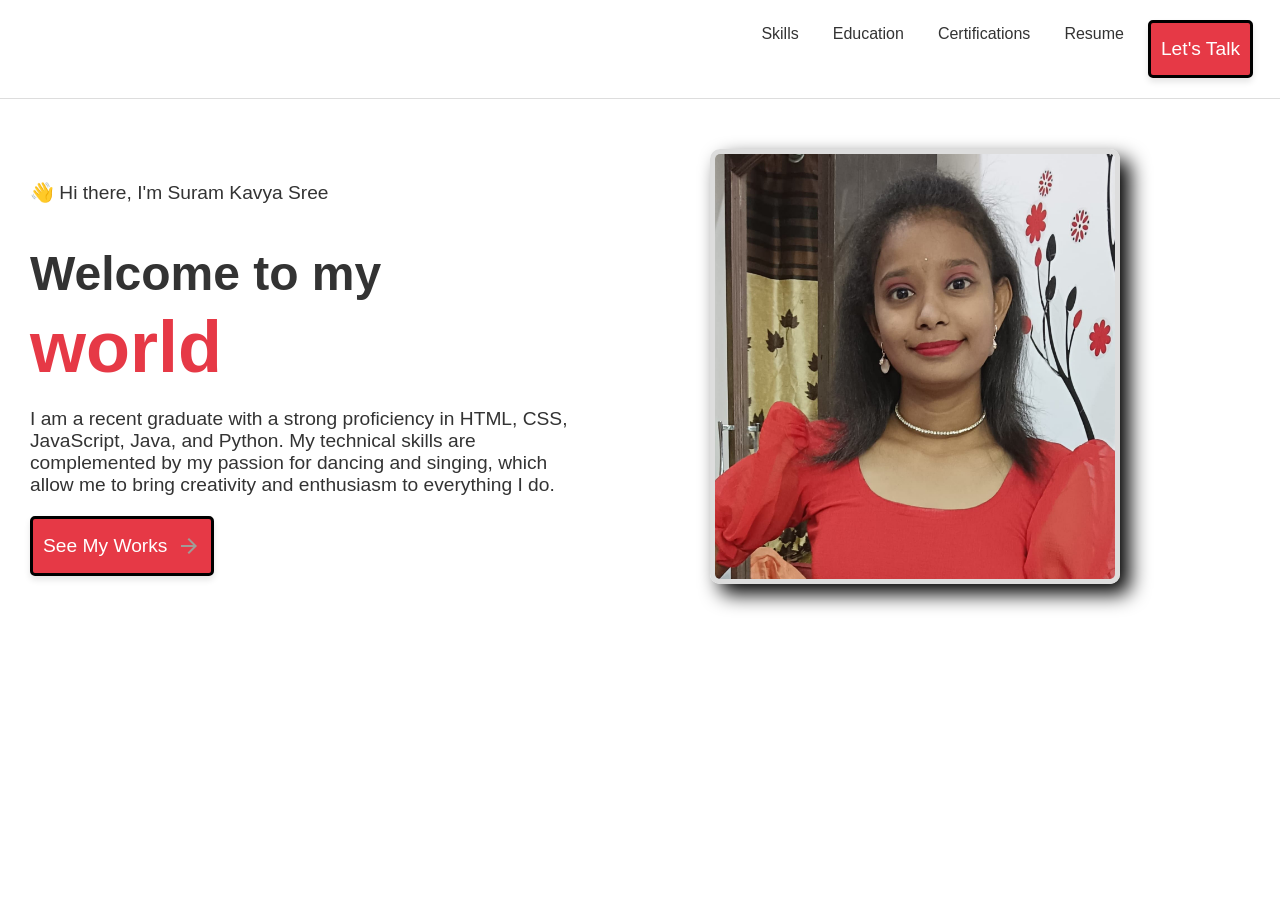
<file: index.html>
<!DOCTYPE html>
<html lang="en">
<head>
    <meta charset="UTF-8">
    <meta name="viewport" content="width=device-width, initial-scale=1.0">
    <title>Portfolio</title>
    <link rel="stylesheet" href="portfolio.css">
    <link rel="stylesheet" href="https://cdnjs.cloudflare.com/ajax/libs/font-awesome/5.15.4/css/all.min.css">
</head>
<body>
    <header>
        <nav>
            <input type="checkbox" id="menu-toggle" class="menu-toggle">
            <label for="menu-toggle" class="menu-icon"><i class="fas fa-bars"></i></label>
            <div class="menu-links">
                <a href="skills.html">Skills</a>
                <a href="education.html">Education</a>
                <a href="certification.html">Certifications</a>
                <a href="resume.html">Resume</a>
                <a href="talk.html" class="cta-button">Let's Talk</a>
            </div>
        </nav>
    </header>
    <div class="profile-section">
        <div class="container">
            <p>👋 Hi there, I'm Suram Kavya Sree</p>
            <h1>Welcome to my<span> world</span></h1>
            <p>I am a recent graduate with a strong proficiency in HTML, CSS, JavaScript, Java, and Python. My technical skills are complemented by my passion for dancing and singing, which allow me to bring creativity and enthusiasm to everything I do.</p>
            <a href="projects.html" class="cta-button">
                <span>See My Works</span>
                <img src="arrow_forward_24dp_5F6368_FILL0_wght400_GRAD0_opsz24.png" alt="Arrow" class="arrow-icon">
            </a>
        </div>
        <div class="profile-pic">
            <img src="kavya pic.jpg" alt="Profile Picture">
        </div>
    </div>
</body>
</html>
</file>
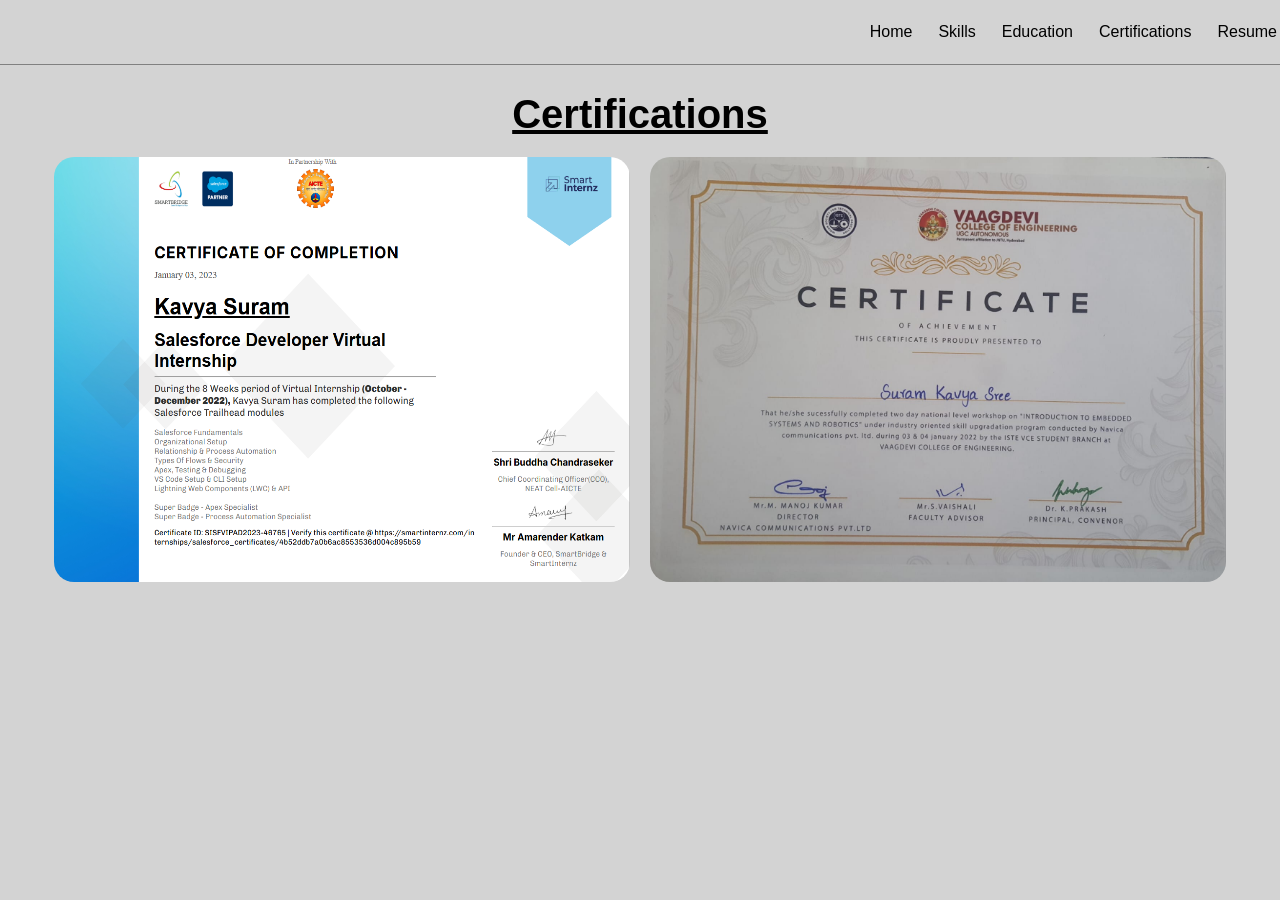
<file: certification.html>
<!DOCTYPE html>
<html lang="en">
<head>
    <meta charset="UTF-8">
    <meta name="viewport" content="width=device-width, initial-scale=1.0">
    <title>Certification</title>
    <link rel="stylesheet" href="certification.css">
    <link rel="stylesheet" href="https://cdnjs.cloudflare.com/ajax/libs/font-awesome/5.15.4/css/all.min.css">
</head>
<body>
    <div>
        <div class="top">
            <input type="checkbox" id="menu-toggle" class="menu-toggle">
            <label for="menu-toggle" class="menu-icon"><i class="fas fa-bars"></i></label>
            <nav class="menu-links">
                <a href="index.html">Home</a>
                <a href="skills.html">Skills</a>
                <a href="education.html">Education</a>
                <a href="certification.html">Certifications</a>
                <a href="resume.html">Resume</a>
            </nav>
        </div>
        <div class="heading">
            <h1>Certifications</h1>
        </div>
        <div class="cert-images">
            <img src="Screenshot (1).png" alt="Certification 1">
            <img src="iot.jpg" alt="Certification 2">
        </div>
    </div>
</body>
</html>
</file>
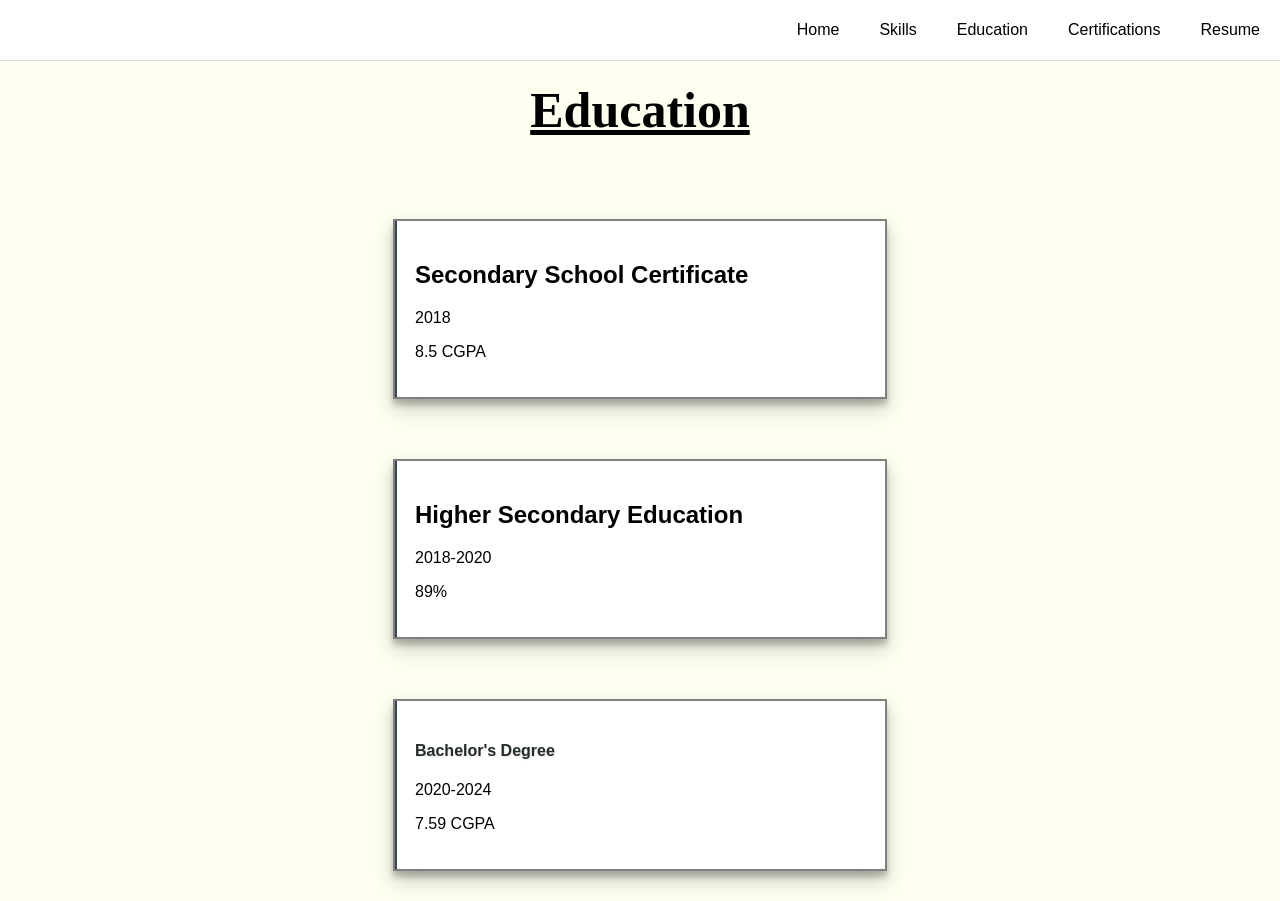
<file: education.html>
<!DOCTYPE html>
<html lang="en">
<head>
    <meta charset="UTF-8">
    <meta name="viewport" content="width=device-width, initial-scale=1.0">
    <title>Education</title>
    <link rel="stylesheet" href="education.css">
    <link rel="stylesheet" href="https://cdnjs.cloudflare.com/ajax/libs/font-awesome/5.15.4/css/all.min.css">
</head>
<body>
    <div class="top">
        <input type="checkbox" id="menu-toggle" class="menu-toggle">
        <label for="menu-toggle" class="menu-icon"><i class="fas fa-bars"></i></label>
        <div class="menu-links">
            <nav>
                <a href="index.html">Home</a>
                <a href="skills.html">Skills</a>
                <a href="education.html">Education</a>
                <a href="certification.html">Certifications</a>
                <a href="resume.html">Resume</a>
            </nav>
        </div>
    </div>
    <div>
        <h1>Education</h1>
    </div>
    <div class="div1">
        <h2>Secondary School Certificate</h2>
        <p>2018</p>
        <p>8.5 CGPA</p>
    </div>
    <div class="div1">
        <h2>Higher Secondary Education</h2>
        <p>2018-2020</p>
        <p>89%</p>
    </div>
    <div class="div1">
        <h4>Bachelor's Degree</h4>
        <p>2020-2024</p>
        <p>7.59 CGPA</p>
    </div>
</body>
</html>
</file>
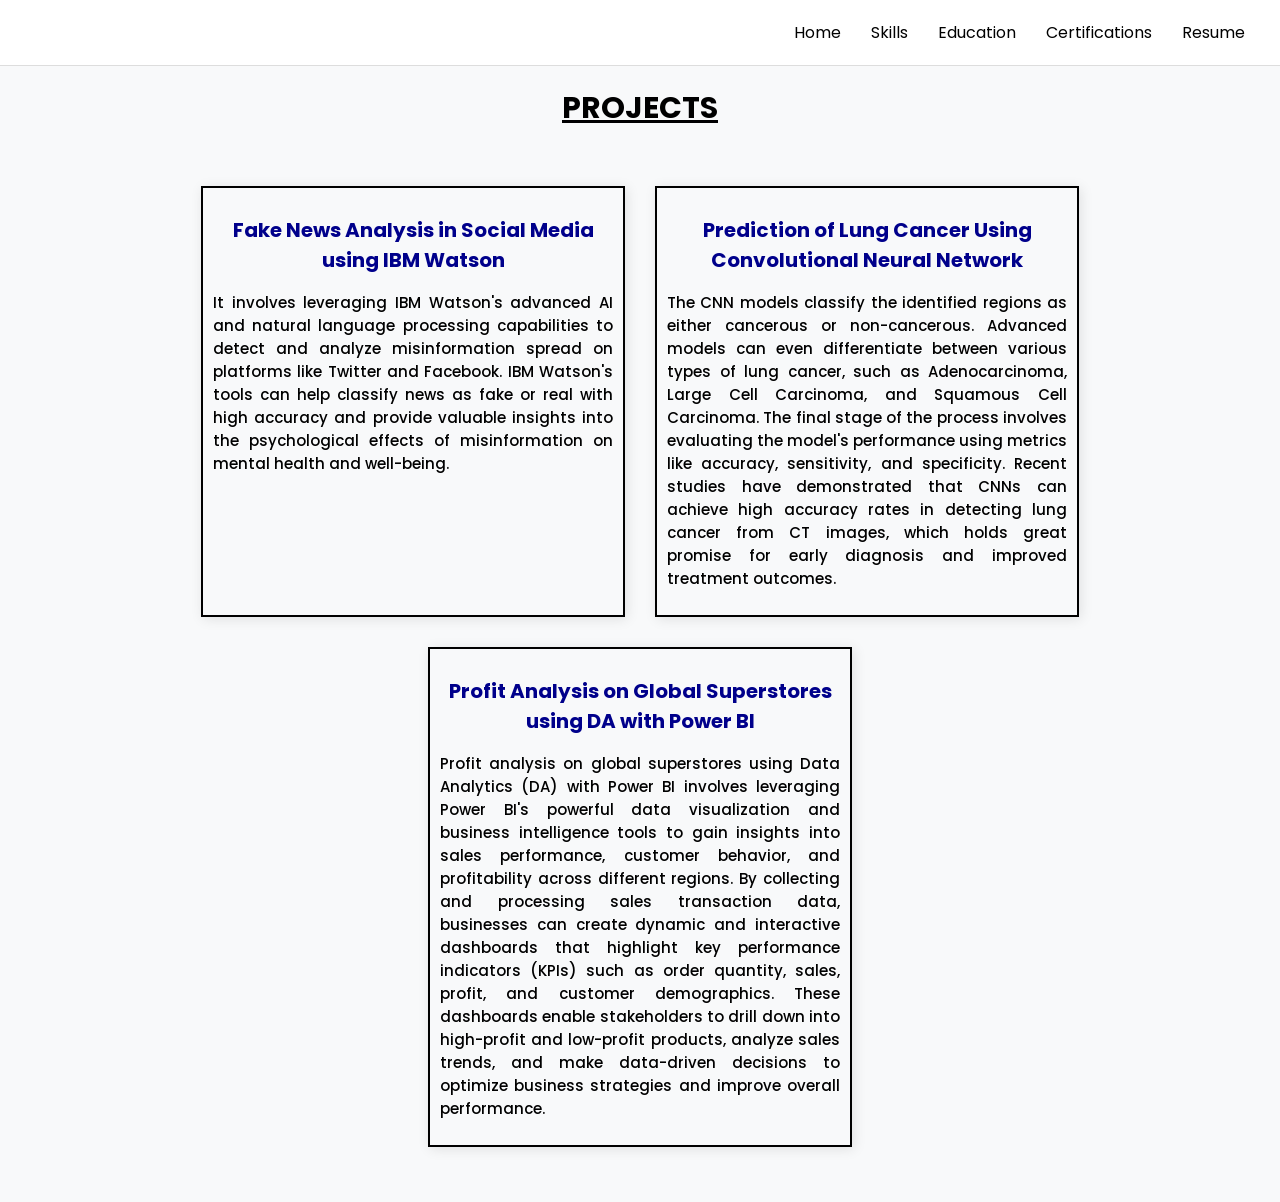
<file: projects.html>
<!DOCTYPE html>
<html lang="en">
<head>
    <meta charset="UTF-8">
    <meta name="viewport" content="width=device-width, initial-scale=1.0">
    <title>Projects</title>
    <link rel="stylesheet" href="projects.css">
    <link rel="stylesheet" href="https://cdnjs.cloudflare.com/ajax/libs/font-awesome/5.15.4/css/all.min.css">
</head>
<body>
    <header>
        <input type="checkbox" id="menu-toggle" class="menu-toggle">
        <label for="menu-toggle" class="menu-icon"><i class="fas fa-bars"></i></label>
        <nav class="menu-links">
            <a href="index.html">Home</a>
            <a href="skills.html">Skills</a>
            <a href="education.html">Education</a>
            <a href="certification.html">Certifications</a>
            <a href="resume.html">Resume</a>
        </nav>
    </header>
    <div class="heading">
        <h1>PROJECTS</h1>
    </div>
    <div class="projects">
        <div class="project1">
            <h2>Fake News Analysis in Social Media using IBM Watson</h2>
            <p>It involves leveraging IBM Watson's advanced AI and natural language processing capabilities to detect and analyze misinformation spread on platforms like Twitter and Facebook. IBM Watson's tools can help classify news as fake or real with high accuracy and provide valuable insights into the psychological effects of misinformation on mental health and well-being.</p>
        </div>
        <div class="project1">
            <h2>Prediction of Lung Cancer Using Convolutional Neural Network</h2>
            <p>The CNN models classify the identified regions as either cancerous or non-cancerous. Advanced models can even differentiate between various types of lung cancer, such as Adenocarcinoma, Large Cell Carcinoma, and Squamous Cell Carcinoma. The final stage of the process involves evaluating the model's performance using metrics like accuracy, sensitivity, and specificity. Recent studies have demonstrated that CNNs can achieve high accuracy rates in detecting lung cancer from CT images, which holds great promise for early diagnosis and improved treatment outcomes.</p>
        </div>
        <div class="project1">
            <h2>Profit Analysis on Global Superstores using DA with Power BI</h2>
            <p>Profit analysis on global superstores using Data Analytics (DA) with Power BI involves leveraging Power BI's powerful data visualization and business intelligence tools to gain insights into sales performance, customer behavior, and profitability across different regions. By collecting and processing sales transaction data, businesses can create dynamic and interactive dashboards that highlight key performance indicators (KPIs) such as order quantity, sales, profit, and customer demographics. These dashboards enable stakeholders to drill down into high-profit and low-profit products, analyze sales trends, and make data-driven decisions to optimize business strategies and improve overall performance.</p>
        </div>
    </div>
</body>
</html>
</file>
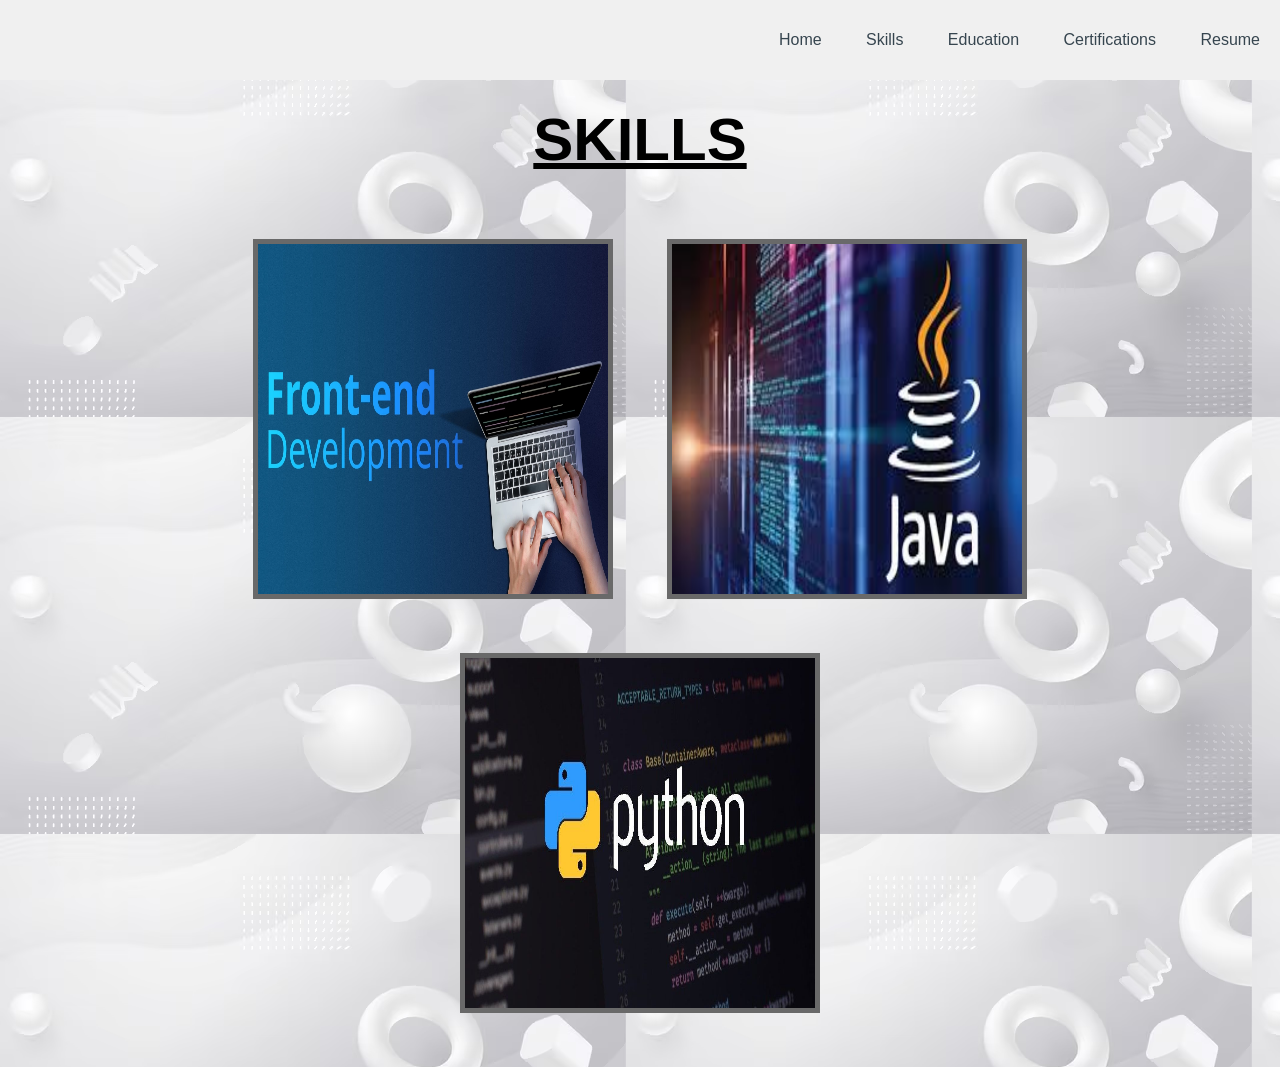
<file: skills.html>
<!DOCTYPE html>
<html lang="en">
<head>
    <meta charset="UTF-8">
    <meta name="viewport" content="width=device-width, initial-scale=1.0">
    <title>Skills</title>
    <link rel="stylesheet" href="skills.css">
    <link rel="stylesheet" href="https://cdnjs.cloudflare.com/ajax/libs/font-awesome/5.15.4/css/all.min.css">

</head>
<body>
    <div class="top">
        <input type="checkbox" id="menu-toggle" class="menu-toggle">
            <label for="menu-toggle" class="menu-icon"><i class="fas fa-bars"></i></label>
            <div class="menu-links">
        <nav>
            <a href="index.html" target="_blank">Home</a>
            <a href="skills.html" target="_blank">Skills</a>
            <a href="education.html" target="_blank">Education</a>
            <a href="certification.html" target="_blank">Certifications</a>
            <a href="Resume.html" target="_blank">Resume</a>
        </nav>
            </div>
    </div>
    <div class="top3">
        <h1>SKILLS</h1>
        <img src="frontendpic.webp" height="350px" width="350px">
        <img src="java pic 1.jpeg" height="350px" width="350px">
        <img src="python pic.jpg" height="350px" width="350px"> 
    </div>
</body>
</html>
</file>
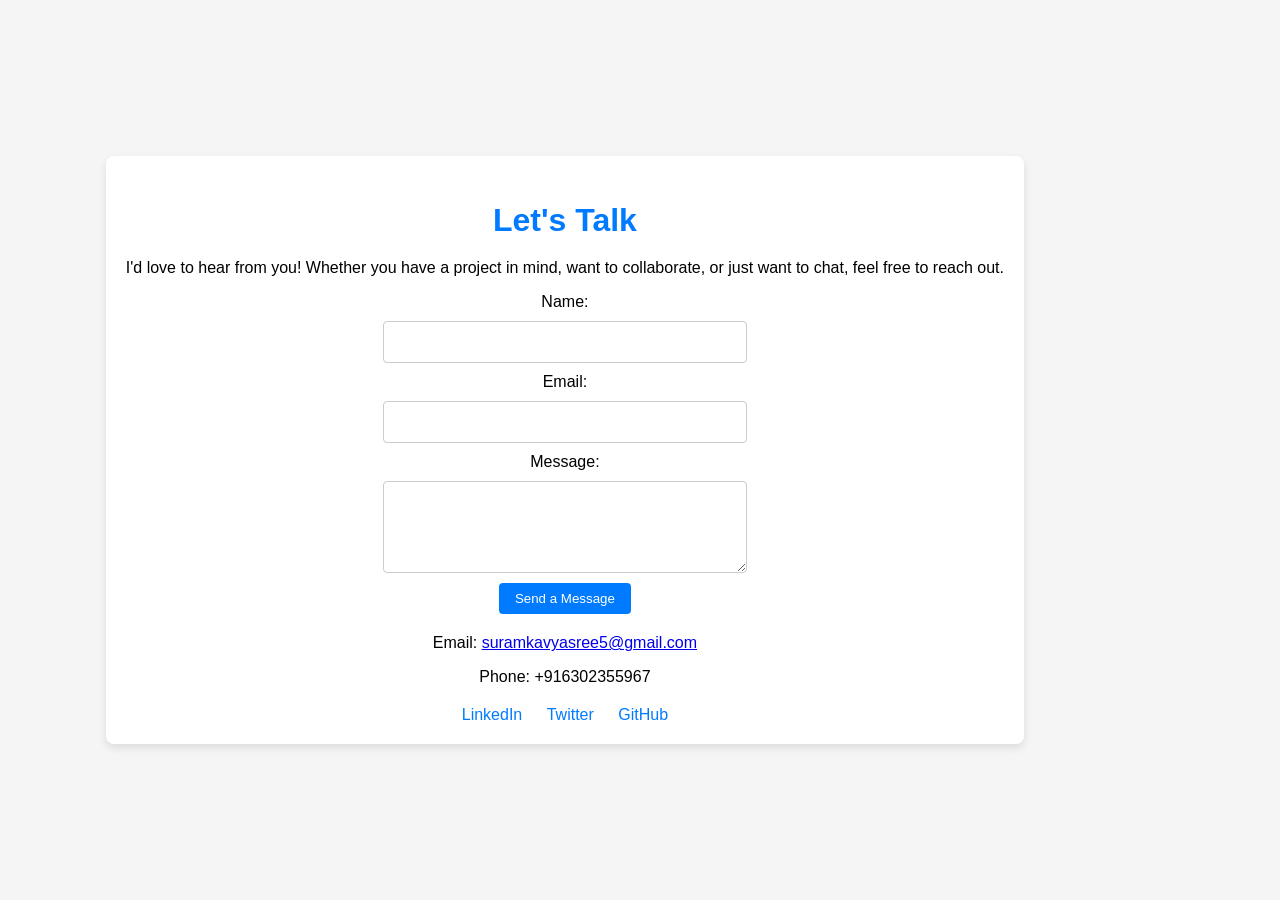
<file: talk.html>
<!DOCTYPE html>
<html lang="en">
<head>
    <meta charset="UTF-8">
    <meta name="viewport" content="width=device-width, initial-scale=1.0">
    <title>lets-talk</title>
    <link rel="stylesheet" href="talk.css">
</head>
<body>
        <div class="lets-talk">
        <h2>Let's Talk</h2>
        <p>I'd love to hear from you! Whether you have a project in mind, want to collaborate, or just want to chat, feel free to reach out.</p>
        
        <form action="submit_form.php" method="post">
            <label for="name">Name:</label>
            <input type="text" id="name" name="name" required>
            
            <label for="email">Email:</label>
            <input type="email" id="email" name="email" required>
            
            <label for="message">Message:</label>
            <textarea id="message" name="message" rows="4" required></textarea>
            
            <button type="submit">Send a Message</button>
        </form>
        
        <div class="contact-info">
            <p>Email: <a href="mailto:suramkavyasree5@gmail.com">suramkavyasree5@gmail.com</a></p>
            <p>Phone: +916302355967</p>
        </div>
        
        <div class="social-media">
            <a href="https://www.linkedin.com/in/yourprofile" target="_blank">LinkedIn</a>
            <a href="https://twitter.com/yourprofile" target="_blank">Twitter</a>
            <a href="https://github.com/yourprofile" target="_blank">GitHub</a>
        </div>
    </div>
    
</body>
</html>
</file>
<file: portfolio.css>
@import url('https://fonts.googleapis.com/css2?family=Poppins:ital,wght@0,100;0,200;0,300;0,400;0,500;0,600;0,700;0,800;0,900&family=Roboto:ital,wght@0,100..900;1,100..900&display=swap');

body {
    font-family: Arial, sans-serif;
    margin: 0;
    padding: 0;
    background-color: #fff;
    color: #333;
}

header {
    display: flex;
    justify-content: flex-end;
    align-items: center;
    padding: 20px;
    background-color: #fff;
    border-bottom: 1px solid #ddd;
}

header nav {
    display: flex;
    flex-direction: row; /* Align items horizontally by default */
    align-items: center;
    margin-left: auto; /* Align navigation links to the right */
}

header nav a {
    display: inline-block; /* Adjusts to the text width */
    margin: 0 7px;
    text-decoration: none;
    color: #333;
    padding: 5px 10px;
    border-radius: 5px; /* Rounded corners */
    transition: background-color 0.3s ease; /* Smooth transition */
}

header nav a:hover, header nav a:focus {
    background-color: lightblue;
}

.menu-toggle {
    display: none;
}

.menu-icon {
    display: none;
    cursor: pointer;
    color: black;
}

.menu-icon i {
    font-size: 24px;
}

.menu-links {
    display: flex;
    flex-direction: row; /* Default to horizontal layout */
    flex-wrap: wrap;
    margin-left: auto; /* Align the navigation links to the right */
}

.profile-section {
    display: flex;
    align-items: center;
    padding: 50px 10px;
    justify-content: flex-end; /* Move the profile section to the right */
}

.container {
    flex: 1;
    text-align: start;
    padding: 0 20px;
}

.container h1 {
    font-size: 3em;
    margin: 0;
}

.container h1 span {
    color: #e63946;
    font-size: 1.5em;
}

.container p {
    font-size: 1.2em;
    margin: 20px 0;
}

.social-icons {
    display: flex;
    justify-content: center;
    margin: 20px 0;
}

.social-icons a {
    margin: 0 10px;
    text-decoration: none;
    color: #333;
}

.profile-pic {
    flex: 1;
    margin-left: 30px;
    margin-left: 100px; /* Move the picture to the right */
}

.profile-pic img {
    width: 100%;
    max-width: 400px;
    height: auto;
    border: 5px solid #ddd;
    border-radius: 10px;
    box-shadow: 10px 10px 20px black;
}

.heading {
    font-size: 500px;
}

.cta-button {
    background-color: #e63946;
    color: #fff;
    padding: 15px 10px;
    text-decoration: none;
    border-radius: 5px;
    font-size: 1.2em;
    display: inline-flex;
    align-items: center;
    justify-content: center;
    border: solid black;
    box-shadow: 0px 4px 6px rgba(0, 0, 0, 0.1);
}

.cta-button span {
    margin-right: 10px;
}

.arrow-icon {
    width: 24px;
    height: 24px;
    filter: invert(200%);
    padding: auto;
}

@media (max-width: 768px) {
    header {
        justify-content: space-between;
    }
    
    .menu-icon {
        display: block;
        margin: 10px;
    }

    .menu-toggle:checked ~ .menu-links {
        display: flex;
        flex-direction: column; /* Change to vertical layout on smaller screens */
        width: 100%;
        text-align: center;
    }

    header nav a {
        display: none;
    }

    .menu-toggle:checked ~ .menu-links a {
        display: block;
        margin: 10px 0;
    }
    
    .profile-section {
        flex-direction: column;
    }

    .container {
        padding: 20px;
        text-align: center;
    }

    .container h1 {
        font-size: 2em;
    }

    .container h1 span {
        font-size: 1.5em;
    }

    .profile-pic {
        margin: 20px 0;
    }

    .profile-pic img {
        width: 80%;
    }

    .cta-button {
        font-size: 1em;
    }
}
</file>
<file: certification.css>
@import url('https://fonts.googleapis.com/css2?family=Poppins:wght@100;200;300;400;500;600;700;800;900&display=swap');

body {
    display: flex;
    flex-direction: column;
    justify-content: center;
    align-items: center;
    margin: 0;
    background-color: #D3D3D3;
    position: fixed;
    font-family: Arial, sans-serif;
}

h1 {
    font-size: 40px;
    margin-bottom: 10px;
    text-decoration: underline;
    text-align: center;
}

.top {
    display: flex;
    flex-direction: column;
    align-items: flex-end;
    padding: 10px;
    width: 100%;
    border-bottom: 1px solid grey; 
}

.menu-links a {
    padding: 8px;
    text-decoration: none;
    margin: 5px;
    color: black;
    display: inline-block; /* Adjusts to the text width */
    transition: background-color 0.3s ease; /* Smooth transition */
}

.menu-links a:hover, .menu-links a:focus {
    background-color: lightblue;
}

.menu-icon {
    display: none;
    cursor: pointer;
}

.menu-icon i {
    font-size: 24px;
    color: black;
}

.cert-images {
    display: flex;
    flex-wrap: wrap;
    justify-content: center;
}

.cert-images img {
    width: 45%;
    margin: 10px;
    border-radius: 20px;
}

.menu-toggle {
    display: none;
}

.menu-links {
    display: flex;
    flex-direction: row; /* Default to horizontal layout */
    justify-content: center;
}

@media (max-width: 600px) {
    body {
        position: absolute;
    }

    .top {
        flex-direction: row;
        justify-content: space-between;
        padding: 10px 20px;
    }

    .menu-icon {
        display: block;
        margin-right: 20px;
    }

    .menu-toggle:checked ~ .menu-links {
        display: flex;
        flex-direction: column; /* Change to vertical layout on smaller screens */
        width: 100%;
        text-align: start;
    }

    .menu-links a {
        display: none;
    }

    .menu-toggle:checked ~ .menu-links a {
        display: block;
        margin: 10px 0;
    }

    .cert-images img {
        width: 90%;
        margin: 10px;
    }
}
</file>
<file: education.css>
@import url('https://fonts.googleapis.com/css2?family=Poppins:wght@100;200;300;400;500;600;700;800;900&display=swap');

body {
    font-family: Arial, sans-serif;
    display: flex;
    flex-direction: column;
    justify-content: center;
    align-items: center;
    background-color: #FFFFF0;
    margin: 0;
    padding: 0;
    width: 100%;
    height: 100%;
}

h1 {
    text-decoration: underline;
    font-family: 'Times New Roman', Times, serif;
    color: black;
    margin-bottom: 50px;
    margin-top: 20px;
    font-size: 50px;
    text-align: center;
}

.top {
    display: flex;
    height: 60px;
    width: 100%;
    justify-content: space-between;
    align-items: center;
    border-bottom: 1px solid #ddd;
    background-color: #fff;
    padding: 0 20px;
}

nav {
    display: flex;
    flex-direction: row;
    align-items: center;
    margin-left: auto; /* Align navigation links to the right */
}

nav a {
    text-decoration: none;
    color: black;
    margin: 20px;
}

.div1 {
    border: 2px solid grey;
    padding: 20px;
    width: 80%;
    max-width: 450px;
    box-shadow: 0 10px 20px rgba(0, 0, 0, 0.19), 0 6px 6px rgba(0, 0, 0, 0.23);
    margin: 30px;
    position: relative;
    background-color: #fff;
}

.div1 h4 {
    color: #232B2B;
    text-shadow: 1px 1px 2px rgba(0, 0, 0, 0.1);
}

.div1::before {
    content: '';
    position: absolute;
    left: 0;
    top: 0;
    bottom: 0;
    width: 2px;
    background-color: #36454f;
}

.div1:hover {
    background-color: #d3d3d3;
    transform: scale(1.06);
}

nav a:hover, nav a:focus {
    background-color: lightblue;
}

.menu-toggle {
    display: none;
}

.menu-icon {
    display: none;
    cursor: pointer;
}

.menu-icon i {
    font-size: 24px;
    color: black;
}

.menu-links {
    display: flex;
    flex-direction: row; /* Default to horizontal layout */
    margin-left: auto; /* Align the navigation links to the right */
}

@media (max-width: 768px) {
    .top {
        flex-direction: column;
        justify-content: flex-start;
        align-items: flex-start;
        padding: 10px;
    }

    .menu-icon {
        display: block;
        margin-bottom: 10px;
    }

    .menu-toggle:checked ~ .menu-links {
        display: flex;
        flex-direction: column; /* Change to vertical layout on smaller screens */
        width: 100%;
        text-align: start;
    }

    nav a {
        display: none;
    }

    .menu-toggle:checked ~ .menu-links a {
        display: block;
        margin: 10px 0;
    }
}
</file>
<file: projects.css>
@import url('https://fonts.googleapis.com/css2?family=Poppins:wght@100;200;300;400;500;600;700;800;900&display=swap');

body {
    font-family: "Poppins", sans-serif;
    background-color: #f8f9fa; /* Light Gray */
    margin: 0;
    padding: 0;
    width: 100%;
    height: 100%;
}

.heading h1 {
    display: flex;
    justify-content: center;
    align-items: center;
    font-size: 30px;
    text-decoration: underline;
}

header {
    display: flex;
    justify-content:flex-end;
    align-items: center;
    padding: 20px;
    background-color: #fff;
    border-bottom: 1px solid #ddd;
}

nav a {
    text-decoration: none;
    color: black;
    margin: 0 15px;
}

nav a:hover, nav a:focus {
    background-color: lightblue;
}

.projects {
    display: flex;
    flex-wrap: wrap;
    padding: 15px;
    justify-content: center;
    margin: 25px;
}

.projects h2 {
    font-size: 20px;
    color: darkblue;
    text-align: center;
}

.projects p {
    font-size: 15px;
    font-weight: 500;
    text-align: justify;
}

.project1 {
    border: 2px solid black;
    width: calc(100% - 40px);
    max-width: 400px;
    padding: 10px;
    margin: 15px;
    box-shadow: 2px 2px 12px rgba(0, 0, 0, 0.1);
}

.menu-toggle {
    display: none;
}

.menu-icon {
    display: none;
    cursor: pointer;
    color: black;
}

.menu-icon i {
    font-size: 24px;
}

.menu-links {
    display: flex;
    flex-direction: row; /* Default to horizontal layout */
    flex-wrap: wrap;
}
@media (max-width: 768px) {
    header {
        flex-direction: column;
        align-items: flex-start;
    }

    .menu-icon {
        display: block;
        margin-bottom: 10px;
    }

    .menu-toggle:checked ~ .menu-links {
        display: flex;
        flex-direction: column; /* Change to vertical layout on smaller screens */
        width: 100%;
        text-align: start;
    }

    nav a {
        display: none;
    }

    .menu-toggle:checked ~ .menu-links a {
        display: block;
        margin: 10px 0;
    }
}
</file>
<file: skills.css>
body {
    background-image: url("back1.avif");
    font-family: Arial, sans-serif;
    margin: 0; /* Removed auto margin for proper centering */
    padding: 0;
    position: relative;
    width: 100%; /* Ensure full width */
    height: 100%; /* Ensure full height */
    font-family: Arial, sans-serif;

}

.top3 h1 {
    text-align: center;
    font-size: 60px;
    color: black;
    font-family: Arial, Helvetica, sans-serif;
    text-decoration: underline;
    margin-top: 0;
}

.top3 {
    text-align: center;
    margin: 25px;
}

.top3 img {
    margin: 25px;
    border: 5px solid #696969; /* Dark Gray Border */
}

.top {
    display: flex;
    justify-content: flex-end;
    align-items: center;
    height: 80px;
    width: 100%;
    background-color: #f0f0f0;
}

nav a {
    text-decoration: none;
    color: #36454f; /* Charcoal Text */
    margin: 20px;
}

nav a:hover,
nav a:focus { 
    background-color: lightblue; 
}
.menu-toggle {
    display: none;
}

.menu-icon {
    display: none;
    cursor: pointer;
}

.menu-icon i {
    font-size: 24px;
    color: black;
}

.menu-links {
    display: flex;
    flex-direction: row; /* Default to horizontal layout */
}

.profile-section {
    display: flex;
    align-items: center;
    padding: 50px 10px;
    justify-content: center;
}

.container {
    flex: 1;
    text-align: start;
    padding: 0 20px;
}

.container h1 {
    font-size: 3em;
    margin: 0;
}

.container h1 span {
    color: #e63946;
    font-size: 1.5em;
}

.container p {
    font-size: 1.2em;
    margin: 20px 0;
}

.social-icons {
    display: flex;
    justify-content: center;
    margin: 20px 0;
}

.social-icons a {
    margin: 0 10px;
    text-decoration: none;
    color: #333;
}

.profile-pic {
    flex: 1;
    margin-left: 30px;
}

.profile-pic img {
    width: 100%;
    max-width: 400px;
    height: auto;
    border: 5px solid #ddd;
    border-radius: 10px;
    box-shadow: 10px 10px 20px black;
}

.heading {
    font-size: 500px;
}

.cta-button {
    background-color: #e63946;
    color: #fff;
    padding: 15px 10px;
    text-decoration: none;
    border-radius: 5px;
    font-size: 1.2em;
    display: inline-flex;
    align-items: center;
    justify-content: center;
    border: solid black;
    box-shadow: 0px 4px 6px rgba(0, 0, 0, 0.1);
}

.cta-button span {
    margin-right: 10px;
}

.arrow-icon {
    width: 24px;
    height: 24px;
    filter: invert(200%);
    padding: auto;
}

@media (max-width: 768px) {
    .top {
        justify-content: space-between;
        height: 180px;
    }
    
    .menu-icon {
        display: block;
        margin: 10px;
    }

    .menu-toggle:checked ~ .menu-links {
        display: flex;
        flex-direction: column; /* Change to vertical layout on smaller screens */
        width: 100%;
        text-align:start;
    }

    .top nav a {
        display: none;
    }

    .menu-toggle:checked ~ .menu-links a {
        display: block;
        margin: 10px 0;
    }

    .cta-button {
        font-size: 1em;
    }
}
</file>
<file: talk.css>
body {

    font-family: Arial, sans-serif;
    background-color: #F5F5F5; /* Light background color for a professional look */
    align-items: center;
    height: 100vh; 
    margin: 0;
    justify-content: center;
    display: flex;
    position: fixed;
    right: 20%;
    top: 0%;
    
}

.lets-talk {
    text-align: center;
    background-color: #FFFFFF; /* White background for the form container */
    padding: 20px;
    border-radius: 8px;
    box-shadow: 0 4px 8px rgba(0, 0, 0, 0.1); /* Subtle shadow for a professional touch */
}

.lets-talk h2 {
    font-size: 2em;
    margin-bottom: 20px;
    color: #007BFF; /* Professional color for headings */
}

.lets-talk form {
    display: flex;
    flex-direction: column;
    align-items: center;
    gap: 10px;
}

.lets-talk input, .lets-talk textarea {
    width: 40%; /* Adjust width to make the boxes smaller */
    padding: 5px; /* Reduce padding */
    border: 1px solid #ccc; /* Lighter border for a professional look */
    border-radius: 4px;
}

.lets-talk input[type="text"], .lets-talk input[type="email"] {
    height: 30px; /* Adjust height for input fields */
}

.lets-talk textarea {
    height: 80px; /* Adjust height for textarea */
}

.lets-talk button {
    padding: 8px 16px; /* Reduce padding for button */
    background-color: #007BFF;
    color: white;
    border: none;
    border-radius: 4px;
    cursor: pointer;
    transition: background-color 0.3s ease;
}

.lets-talk button:hover {
    background-color: #0056b3;
}

.contact-info, .social-media {
    margin-top: 20px;
}

.social-media a {
    margin: 0 10px;
    color: #007BFF;
    text-decoration: none;
    transition: color 0.3s ease;
}

.social-media a:hover {
    color: #0056b3;
}

.top{
    display:flex;
    height: 40px;
    width: 100%;
    justify-content: flex-end;
    align-items: center;
    border-bottom: 1px solid #ddd;  
}
</file>
